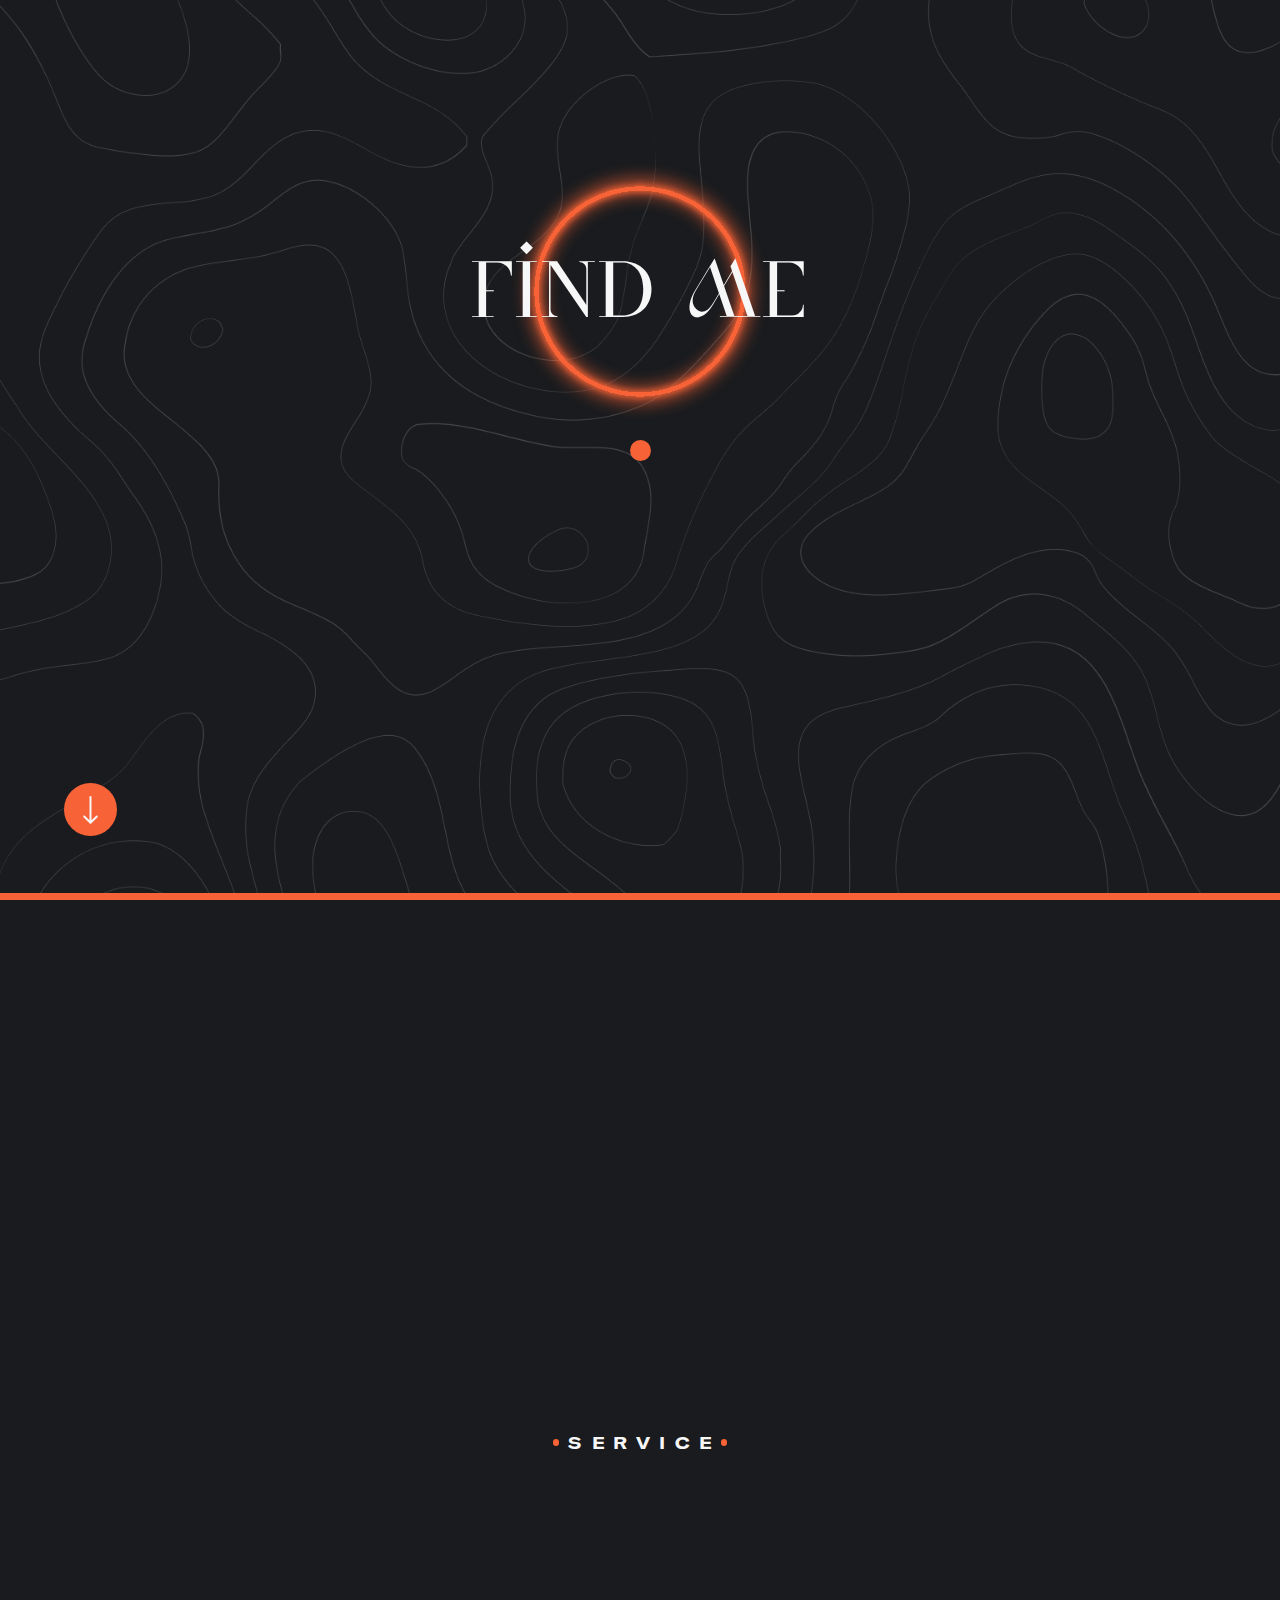
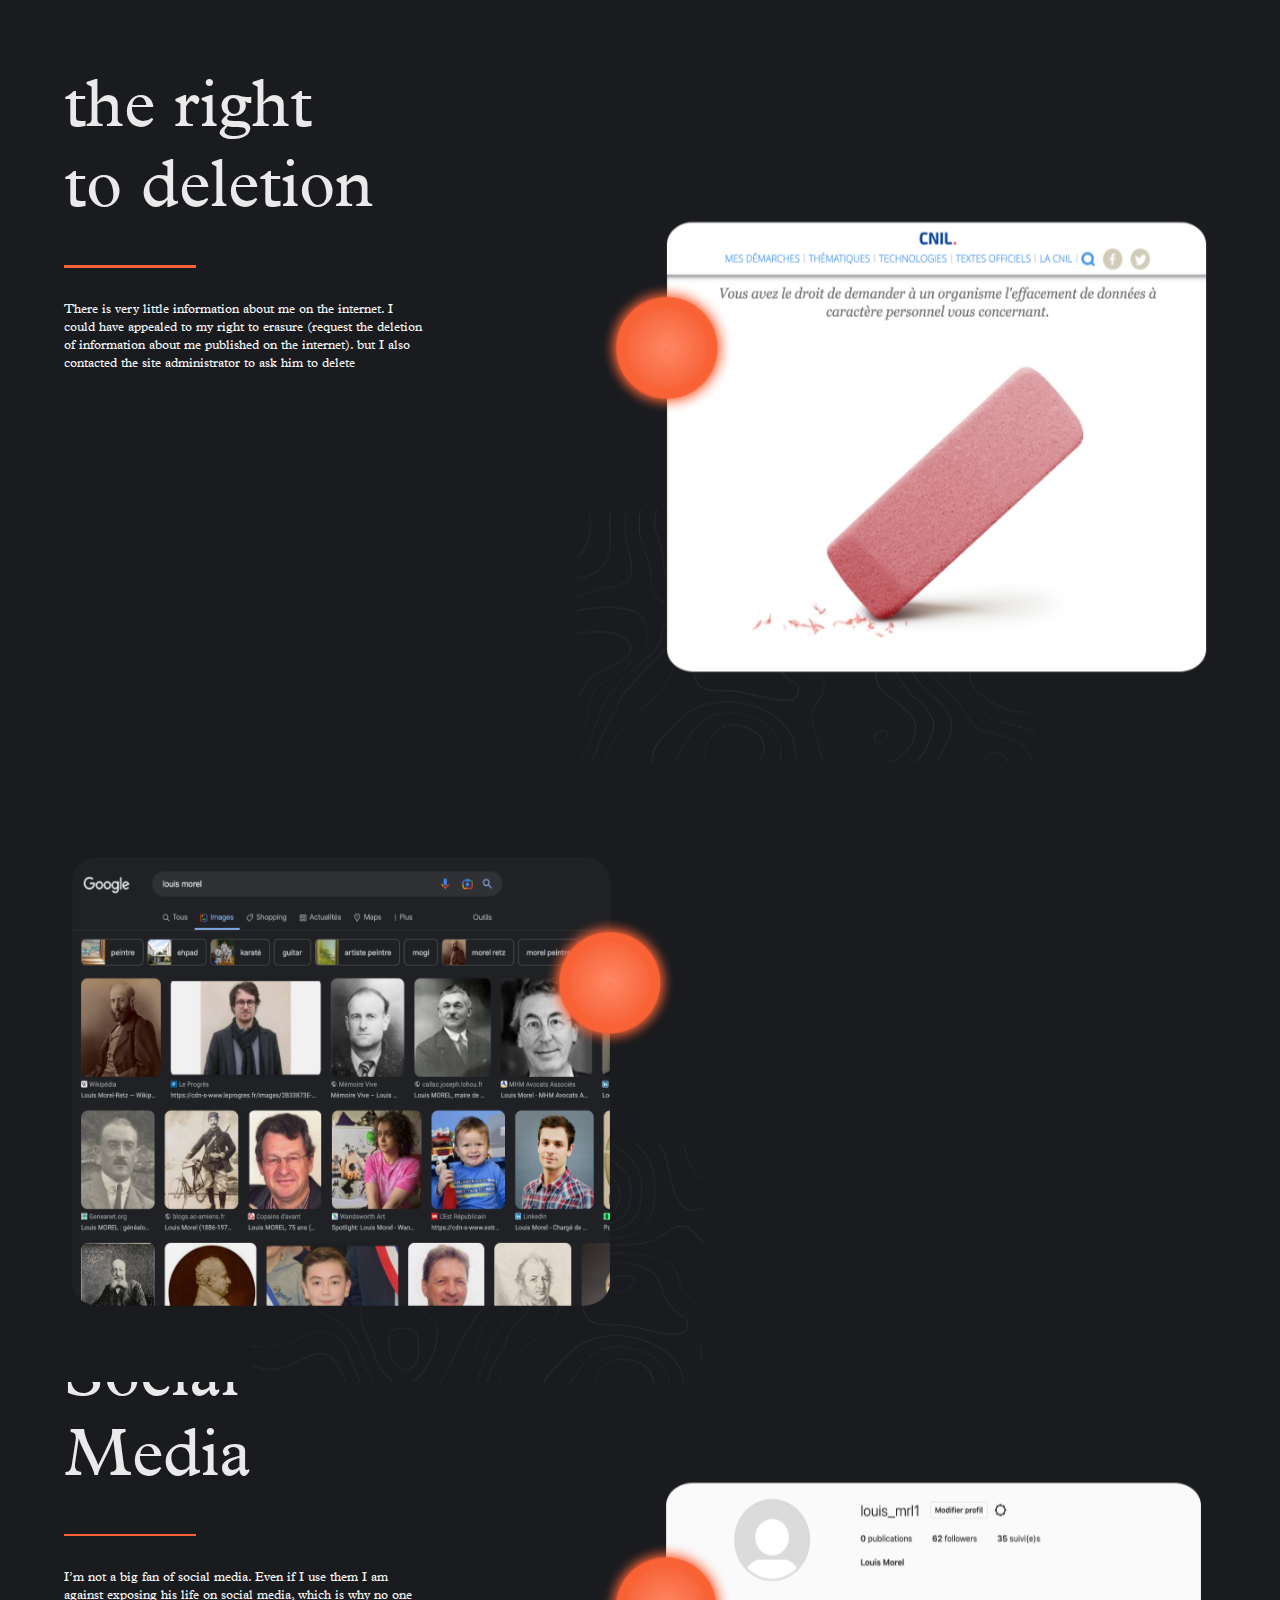
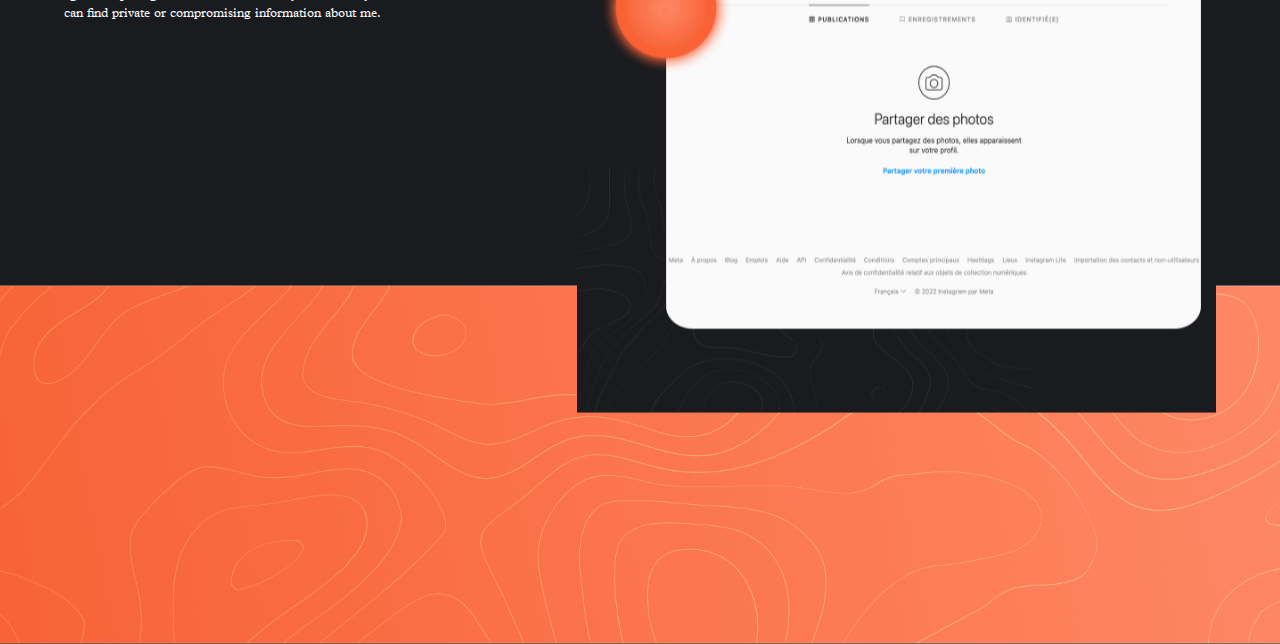
<file: site/find_me.html>
<!DOCTYPE html>
<html data-wf-page="61e83c3c35d9b12e41e4e5e3" lang="fr">
    <head>
        <meta charset="utf-8" />
        <title>find me</title>
        <meta content="width=device-width, initial-scale=1" name="viewport">
        <link href="assets/logo_site.png" rel="shortcut icon" type="image/x-icon">
        <link rel="stylesheet" href="assets/styles/find_me.css">
        <link href="assets/logo_site.png" rel="shortcut icon" type="image/x-icon">
    </head>
    <body>
        <div class="page-wrapper">
            <div class="global-wrapper">
                <nav data-w-id="cfeae793-ea6b-f5fb-7646-aa489543d9c5" class="nav_component">
                    <div class="page-padding">
                        <div class="nav_container">
                            <a href="index.html" class="nav_brand-link l-inline-block">
                                <img src="assets/logo.png" loading="lazy" alt="" class="nav_brand-logo">
                            </a>
                            <div class="nav_menu">
                                <a href="index.html" class="nav_link l-inline-block">Home</a>
                                <a href="hobbies.html" class="nav_link l-inline-block">hobbies</a>
                                <a href="find_me.html" style="color: #f76236;" class="nav_link l-inline-block">Find Me</a>
                                <a href="/contact" class="primary-button l-inline-block">
                                    <div class="bg-o">contact</div>
                                </a>
                            </div>
                            <div id="nav-menu-button" data-w-id="cfeae793-ea6b-f5fb-7646-aa489543d9da" class="nav_menu-button">
                                <div data-w-id="fe1bbae4-c266-00b4-bab3-7e0ece595962" data-animation-type="lottie" data-src="https://uploads-ssl.webflow.com/61d4b50a3b130a78a63644fe/61ed9e4830646d8ec9dd9bef_lf30_editor_jugvabqo.json" data-loop="0" data-direction="1" data-autoplay="0" data-is-ix2-target="1" data-renderer="svg" data-default-duration="2" data-duration="0" data-ix2-initial-state="0" class="hamburger-icon"></div>
                            </div>
                        </div>
                    </div>
                </nav>
                <div class="cursor">
                    <div class="cursor-dot"></div>
                    <img src="assets/cursor.png" loading="lazy" alt="" class="hover-cursor">
                </div>
            </div>
            <main class="main-wrapper">
                <section class="section-contact-header">
                    <div class="page-padding">
                        <div class="container-large">
                            <div class="contact-header_component">
                                <div class="contact-header_top-wrappper">
                                    <h1 class="contact-header_heading">Find Me</h1>
                                    <img src="assets/cercle_flou.svg" loading="lazy" alt="" class="contact-header_ring-blur-image">
                                    <img src="assets/cercle.svg" loading="lazy" data-w-id="e43ceb88-04ec-b926-98ea-f4d5878711b9" class="contact-header_ring-image">
                                </div>
                                <div class="home-header_bottom-wrapper">
                                    <a href="#section-about-vision" class="home-header_scroll-down-wrapper l-inline-block">
                                        <img src="assets/bouton.svg" loading="lazy" alt="" class="home-header_scroll-down-icon">
                                    </a>
                                </div>
                            </div>
                        </div>
                    </div>
                    <div class="home-header-divider"></div>
                </section>
                <section id="section-about-vision" class="section-about-vision">
                    <div class="page-padding">
                        <div class="container-large">
                            <div class="padding-vertical padding-custom">
                                <div data-w-id="0ebeca0f-56ef-c629-ee2c-cb325a575ead" class="vision_component">
                                    <div class="double-dotted-heading">
                                        <div class="double-dotted-heading_dot _1"></div>
                                        <div>vision</div>
                                        <div class="double-dotted-heading_dot"></div>
                                    </div>
                                    <p class="vision-heading">On the Internet, information circulates quickly and is permanent, which is why we must pay <span class="text-style-italic text-color-orange"> particular attention </span>to the traces we leave. </p>
                                </div>
                            </div>
                        </div>
                    </div>
                </section>            
                <section class="section-about-service" style="margin-top: -100px;">
                    <div class="page-padding">
                        <div class="container-large">
                            <div class="padding-vertical padding-custom">
                                <div class="home-brands_component">
                                    <div class="double-dotted-heading">
                                        <div class="double-dotted-heading_dot _1"></div>
                                        <div>service</div>
                                        <div class="double-dotted-heading_dot"></div>
                                    </div>
                                    <div data-w-id="019b4ea4-ce82-d002-f680-24848d4bd3a3" class="about-service_content-wrapper">
                                        <div class="about-service_left-wrapper">
                                            <p class="service-heading">the right<br >to deletion</p>
                                            <div class="mission-section-line">
                                                <img src="assets/rectangle.svg" loading="lazy" alt="">
                                            </div>
                                            <p class="about-service_text">There is very little information about me on the internet. I could have appealed to my right to erasure (request the deletion of information about me published on the internet). but I also contacted the site administrator to ask him to delete</p>
                                        </div>
                                        <div class="about-service_right-wrapper">
                                            <div class="about-service_image-wrapper">
                                                <img src="assets/find_me/cnil.png" loading="lazy" alt="" class="about-service-image">
                                            </div>
                                        </div>
                                    </div>
                                    <div data-w-id="019b4ea4-ce82-d002-f680-24848d4bd3b0" class="about-service_content-wrapper inverse">
                                        <div class="about-service_right-wrapper inverse">
                                            <div class="about-service_image-wrapper">
                                                <img src="assets/find_me/google.png" loading="lazy" alt="" class="about-service-image">
                                            </div>
                                        </div>
                                        <div data-w-id="019b4ea4-ce82-d002-f680-24848d4bd3b4" class="about-service_left-wrapper inverse">
                                            <p class="service-heading">Google<br>Research</p>
                                            <div class="mission-section-line">
                                                <img src="assets/rectangle.svg" loading="lazy" alt="">
                                            </div>
                                            <p class="about-service_text">I also took care not to appear on any google searches. In case of a job interview, this kind of research can be harmful to the applicant. So I don’t want to take any risks.</p>
                                        </div>
                                    </div>
                                    <div data-w-id="019b4ea4-ce82-d002-f680-24848d4bd3a3" class="about-service_content-wrapper ">
                                        <div class="about-service_left-wrapper">
                                            <p class="service-heading">Social<br>Media</p>
                                            <div class="mission-section-line">
                                                <img src="assets/rectangle.svg" loading="lazy" alt="">
                                            </div>
                                            <p class="about-service_text">I’m not a big fan of social media. Even if I use them I am against exposing his life on social media, which is why no one can find private or compromising information about me.</p>
                                        </div>
                                        <div class="about-service_right-wrapper">
                                            <div class="about-service_image-wrapper">
                                                <img src="assets/find_me/insta.png" loading="lazy" alt="" class="about-service-image">
                                            </div>
                                        </div>
                                    </div>
                                </div>
                            </div>
                        </div>
                    </div>
                </section>
                <div class="section-footer">
                    <div class="page-padding">
                        <div class="container-large">
                            <div class="padding-vertical padding-custom2">
                                <div class="footer_component">
                                    <p data-w-id="e9a1de0c-fb69-1ce4-6497-0374269c460f" class="footer_heading"> Old ways won’t open new doors. <span class="footer-heading_text-style-italics">Let’s re-think the future.</span>
                                    </p>
                                    <a data-w-id="e9a1de0c-fb69-1ce4-6497-0374269c4613" href="mailto:louis.morel@uha.fr" class="footer_email-link l-inline-block">
                                        <div class="bg-o">louis.morel@uha.fr</div>
                                    </a>
                                    <div class="margin-top margin-custom1">
                                        <a data-w-id="e9a1de0c-fb69-1ce4-6497-0374269c4617" href="mailto:louis.morel@uha.fr" class="primary-button white l-inline-block">
                                            <div>contact</div>
                                        </a>
                                    </div>
                                </div>
                            </div>
                        </div>
                    </div>
                </div>
            </main>
        </div>
        <script src="script/2/jquery.js" type="text/javascript"></script>
        <script src="script/2/front.js" type="text/javascript"></script>
    </body>
</html>
</file>
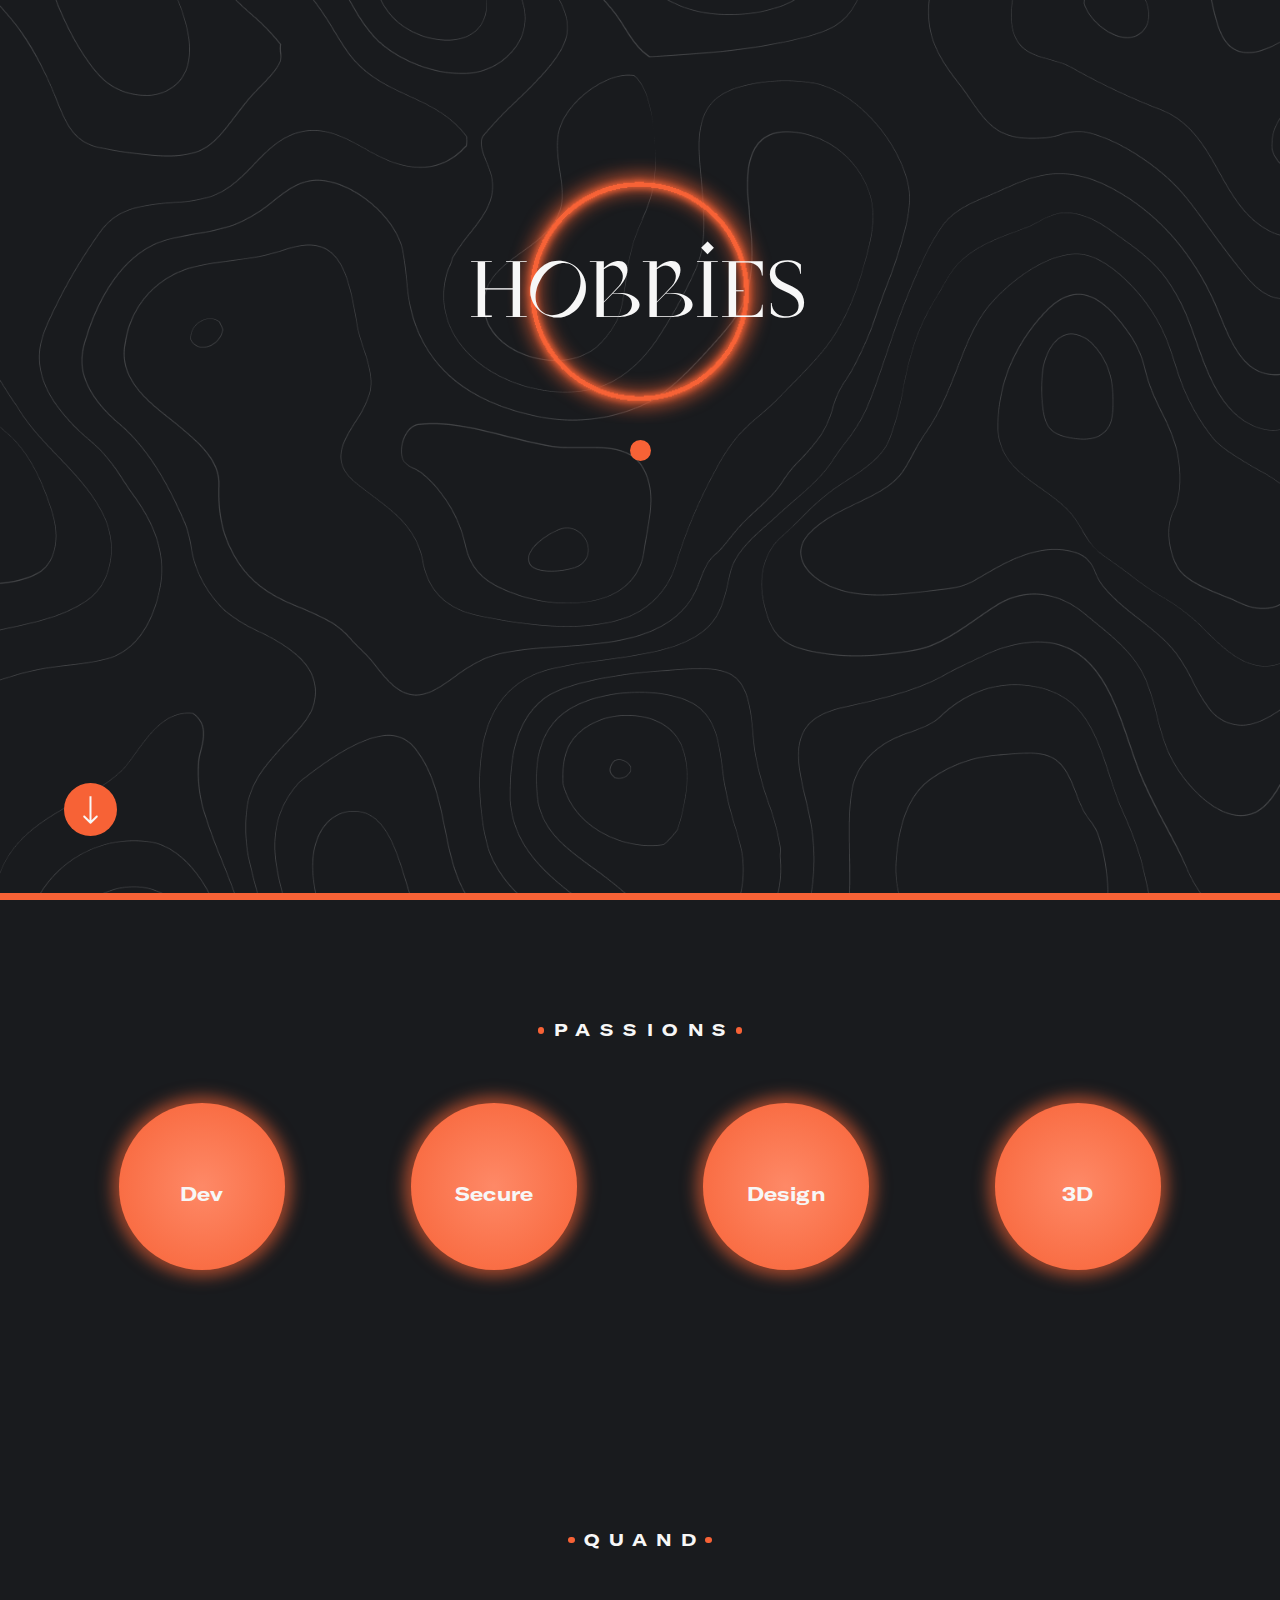
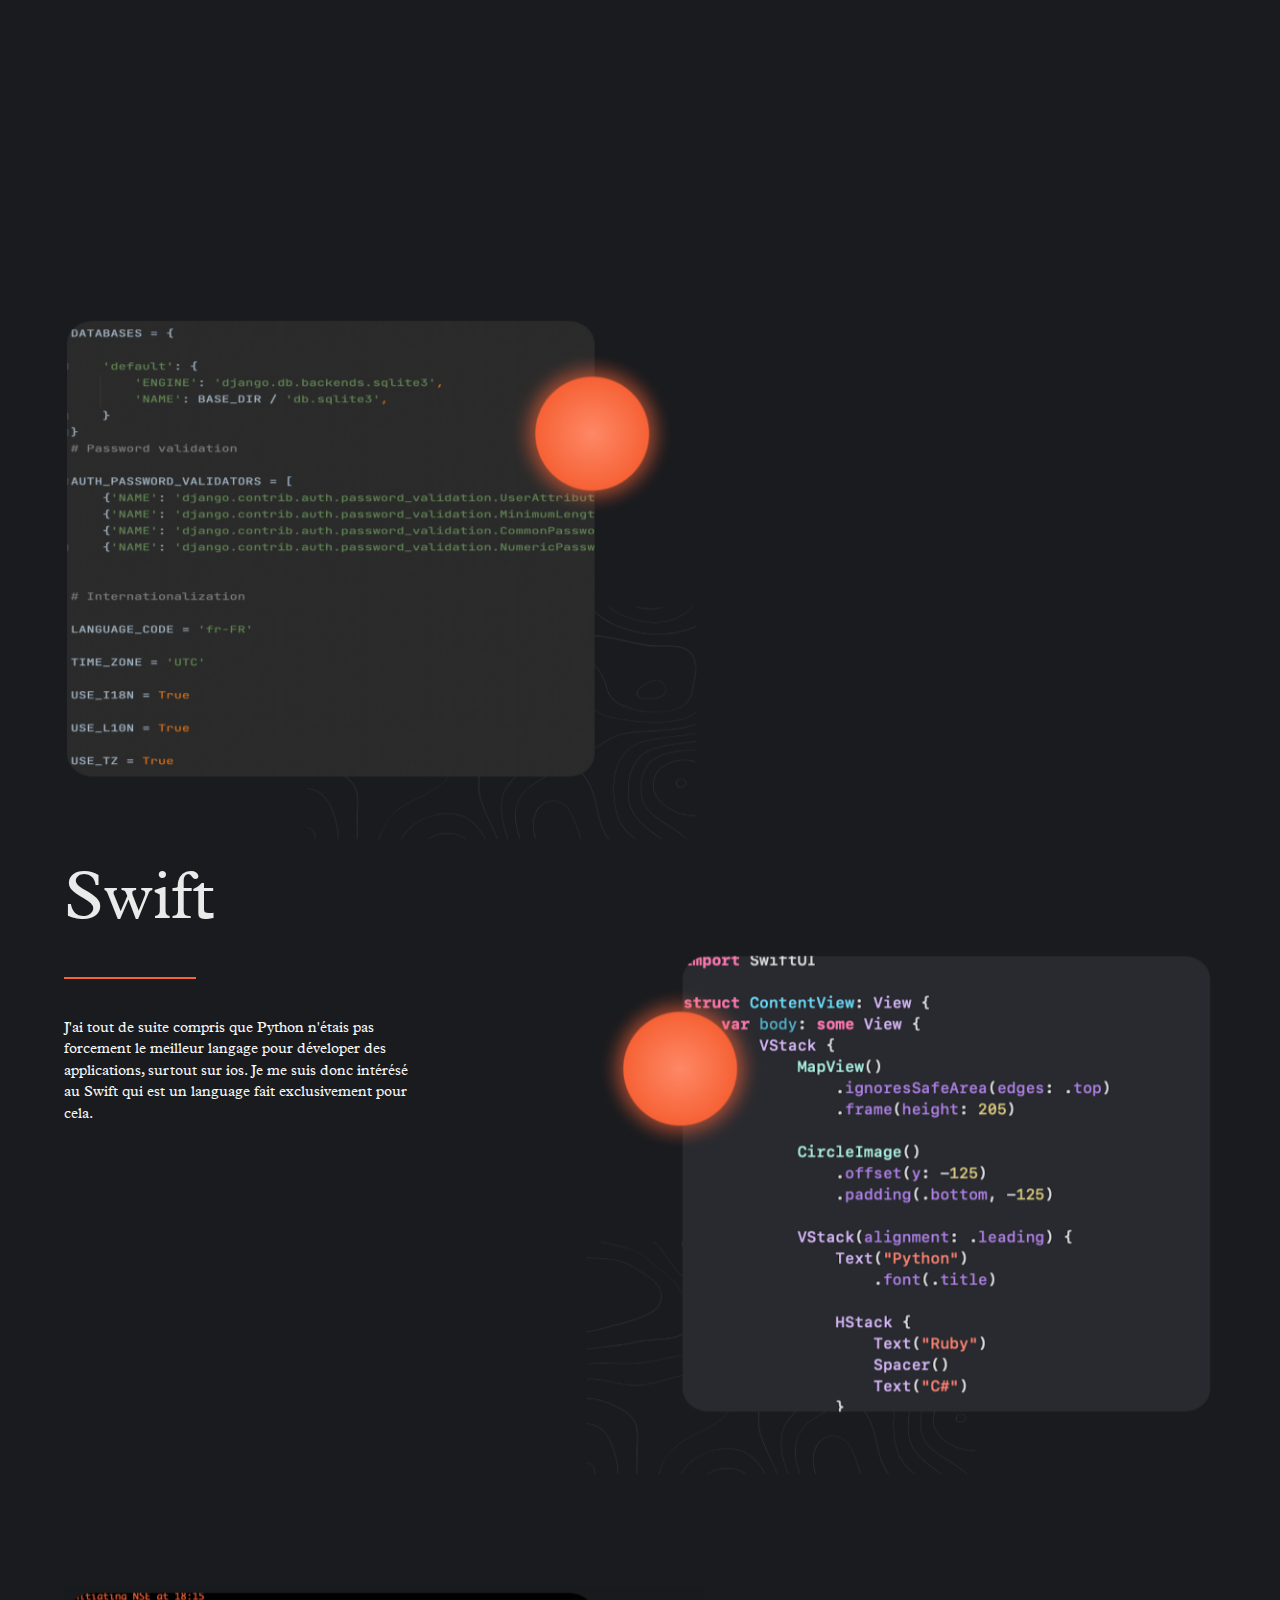
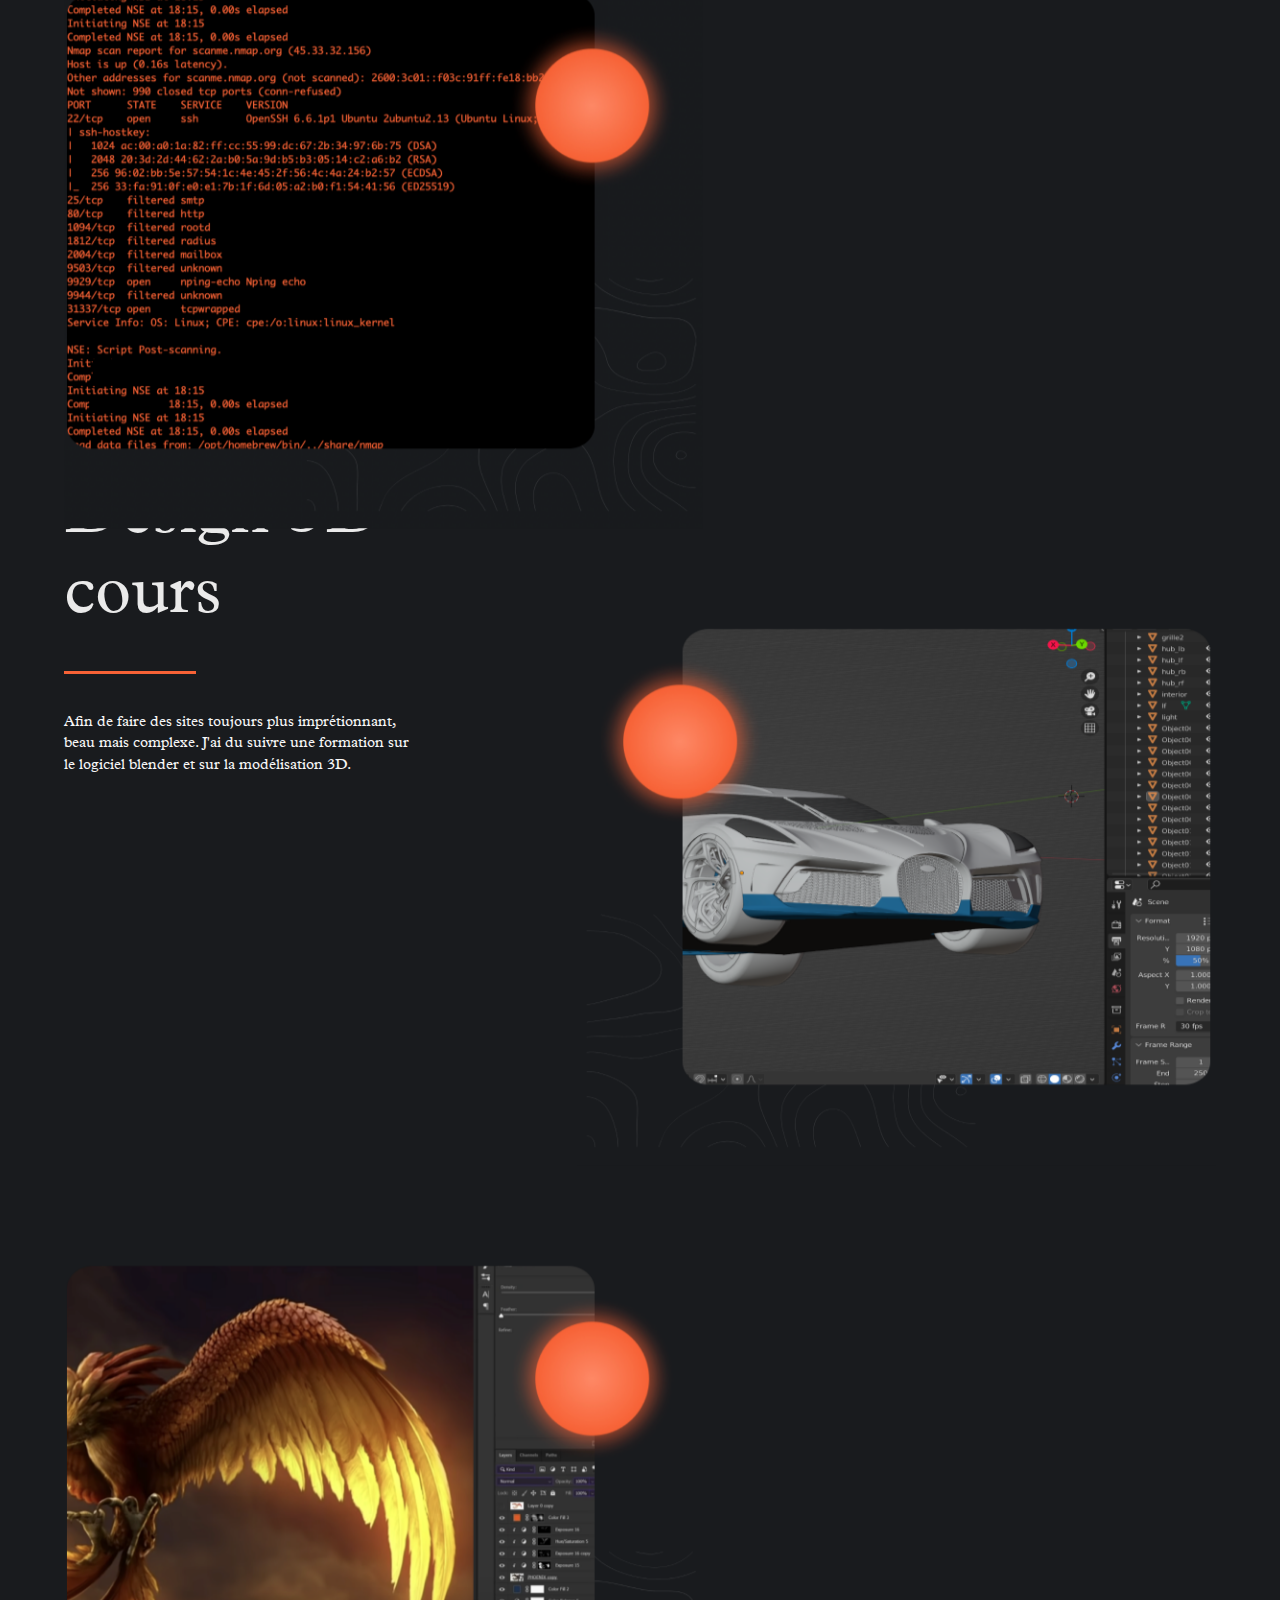
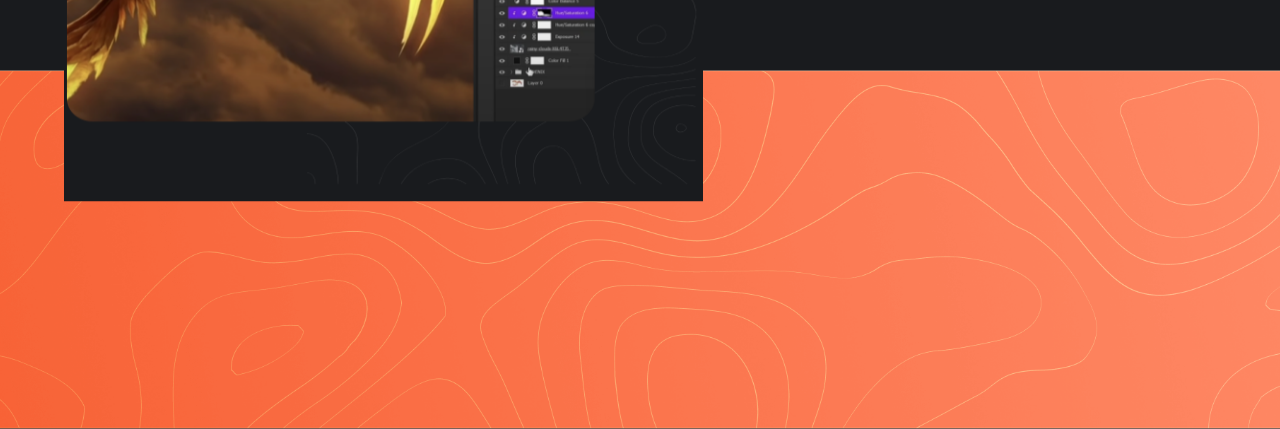
<file: site/hobbies.html>
<!DOCTYPE html>
<html data-wf-page="61e83c3c35d9b12e41e4e5e3" lang="fr">
    <head>
        <meta charset="utf-8"/>
        <title>hobbies</title>
        <meta content="width=device-width, initial-scale=1" name="viewport">
        <link href="assets/logo_site.png" rel="shortcut icon" type="image/x-icon">
        <link rel="stylesheet" href="assets/styles/hobbies.css">
        <link href="assets/logo_site.png" rel="shortcut icon" type="image/x-icon">
    </head>
    <body>
        <div class="page-wrapper">
            <div class="global-wrapper">
                <nav data-w-id="cfeae793-ea6b-f5fb-7646-aa489543d9c5" class="nav_component">
                    <div class="page-padding">
                        <div class="nav_container">
                            <a href="index.html" class="nav_brand-link l-inline-block">
                                <img src="assets/logo.png" loading="lazy" alt="" class="nav_brand-logo">
                            </a>
                            <div class="nav_menu">
                                <a href="index.html" class="nav_link l-inline-block">Home</a>
                                <a href="hobbies.html" style="color: #f76236;" class="nav_link l-inline-block">hobbies</a>
                                <a href="find_me.html" class="nav_link l-inline-block">Find Me</a>
                                <a href="/contact" class="primary-button l-inline-block"><div class="bg-o">contact</div></a>
                            </div>
                            <div id="nav-menu-button" data-w-id="cfeae793-ea6b-f5fb-7646-aa489543d9da" class="nav_menu-button">
                                <div data-w-id="fe1bbae4-c266-00b4-bab3-7e0ece595962" data-animation-type="lottie" data-src="https://uploads-ssl.webflow.com/61d4b50a3b130a78a63644fe/61ed9e4830646d8ec9dd9bef_lf30_editor_jugvabqo.json" data-loop="0" data-direction="1" data-autoplay="0" data-is-ix2-target="1" data-renderer="svg" data-default-duration="2" data-duration="0" data-ix2-initial-state="0" class="hamburger-icon"></div>
                            </div>
                        </div>
                    </div>
                </nav>
                <div class="cursor">
                    <div class="cursor-dot"></div>
                    <img src="assets/cursor.png" loading="lazy" alt="" class="hover-cursor">
                </div>
            </div>
            <main class="main-wrapper">
                <section class="section-contact-header">
                    <div class="page-padding">
                        <div class="container-large">
                            <div class="contact-header_component">
                                <div class="contact-header_top-wrappper">
                                    <h1 class="contact-header_heading">hobbies</h1>
                                    <img src="assets/cercle_flou.svg" loading="lazy" alt="" class="contact-header_ring-blur-image pulse">
                                    <img src="assets/cercle.svg" loading="lazy" data-w-id="e43ceb88-04ec-b926-98ea-f4d5878711b9" class="contact-header_ring-image pulse" alt="">
                                </div>
                                <div class="home-header_bottom-wrapper">
                                    <a href="#section-about-service" class="home-header_scroll-down-wrapper l-inline-block">
                                        <img src="assets/bouton.svg" loading="lazy" alt="" class="home-header_scroll-down-icon">
                                    </a>
                                </div>
                            </div>
                        </div>
                    </div>
                    <div class="home-header-divider"></div>
                </section>
                    <section class="section-about-service" id="section-about-service">
                        <div class="page-padding">
                            <div class="container-large">
                                <div class="padding-vertical padding-custom">
                                    <div class="home-brands_component">
                                        <div class="double-dotted-heading process">
                                            <div class="double-dotted-heading_dot _1"></div>
                                            <div>passions</div>
                                            <div class="double-dotted-heading_dot"></div>
                                        </div>
                                        <div class="process_component">
                                            <div data-w-id="0828000f-6be2-7cc1-d047-fe4d0bb73ade" class="process-circle">
                                                <div class="circle-process_icon-wrapper">
                                                    <img src="assets/dev.svg" loading="lazy"  alt="" class="circle-process-icon">
                                                </div>
                                                <div class="process_heading bg-o">Dev</div>
                                                <div  class="process_details bg-o">Alliance d'une la science inexacte et de l'activité humaine faillible.</div>
                                            </div>
                                            <div data-w-id="319453d6-8201-de0f-4771-6d5a141fb356" class="process-circle">
                                                <div class="circle-process_icon-wrapper">
                                                    <img src="assets/secure.svg" loading="lazy"  alt="" class="circle-process-icon">
                                                </div>
                                                <div class="process_heading bg-o">secure</div>
                                                <div  class="process_details bg-o">Même la défense la plus courageuse connaîtra la défaite.</div>
                                            </div>
                                            <div data-w-id="bca8d0de-da10-ce8b-6a79-10d1c8dc4898" class="process-circle">
                                                <div class="circle-process_icon-wrapper">
                                                    <img src="assets/design.svg"loading="lazy"  alt="" class="circle-process-icon">
                                                </div>
                                                <div class="process_heading bg-o">design</div>
                                                <div class="process_details bg-o">Le design, c'est la créativité associée à la stratégie.</div>
                                            </div>
                                            <div data-w-id="cd5df0d6-dbaa-ef0f-b78c-dc92e0dfaa75" class="process-circle">
                                                <div class="circle-process_icon-wrapper">
                                                    <img src="assets/3d.svg" loading="lazy" alt="" class="circle-process-icon">
                                                </div>
                                                <div class="process_heading bg-o">3D</div>
                                                <div class="process_details bg-o">Où le jeune voit une image, l'adulte voit en 3D.</div>
                                            </div>                                            
                                        </div>
                                    </div>
                                </div>
                            </div>
                        </div>
                    </section>
                    <section class="section-about-service">
                        <div class="page-padding">
                            <div class="container-large">
                                <div class="padding-vertical padding-custom">
                                    <div class="home-brands_component">
                                        <div class="double-dotted-heading">
                                            <div class="double-dotted-heading_dot _1"></div>
                                            <div>quand</div>
                                            <div class="double-dotted-heading_dot"></div>
                                        </div>
                                        <div data-w-id="019b4ea4-ce82-d002-f680-24848d4bd3b0" class="about-service_content-wrapper inverse">
                                            <div class="about-service_right-wrapper inverse">
                                                <div class="about-service_image-wrapper">
                                                    <img src="assets/hobbies/django.png" loading="lazy" alt="" class="about-service-image">
                                                </div>
                                            </div>
                                            <div data-w-id="019b4ea4-ce82-d002-f680-24848d4bd3b4" class="about-service_left-wrapper inverse">
                                                <p class="service-heading">Developement <br >Python </p>
                                                <div class="mission-section-line">
                                                    <img src="assets/rectangle.svg" loading="lazy" alt="">
                                                </div>
                                                <p class="about-service_text">Un jour, en 2019 pendant le covid, pour un projet personnel j'ai du coder mon premier script en python, j'ai du regarder de nombreux tuto mais cela ma beaucoup plus. J'ai donc décider de continuer à apprendre.</p>
                                            </div>
                                        </div>
                                        <div data-w-id="019b4ea4-ce82-d002-f680-24848d4bd3a3" class="about-service_content-wrapper ">
                                            <div class="about-service_left-wrapper">
                                                <p class="service-heading">Application <br >Swift </p>
                                                <div class="mission-section-line">
                                                    <img src="assets/rectangle.svg" loading="lazy" alt="">
                                                </div>
                                                <p class="about-service_text">J'ai tout de suite compris que Python n'étais pas forcement le meilleur langage pour déveloper des applications, surtout sur ios. Je me suis donc intérésé au Swift qui est un language fait exclusivement pour cela.</p>
                                            </div>
                                            <div class="about-service_right-wrapper">
                                                <div class="about-service_image-wrapper">
                                                    <img src="assets/hobbies/swift.png" loading="lazy" alt="" class="about-service-image">
                                                </div>
                                            </div>
                                        </div>
                                        <div data-w-id="019b4ea4-ce82-d002-f680-24848d4bd3b0" class="about-service_content-wrapper inverse">
                                            <div class="about-service_right-wrapper inverse">
                                                <div class="about-service_image-wrapper">
                                                    <img src="assets/hobbies/nmap.png" loading="lazy" alt="" class="about-service-image">
                                                </div>
                                            </div>
                                            <div data-w-id="019b4ea4-ce82-d002-f680-24848d4bd3b4" class="about-service_left-wrapper inverse">
                                                <p class="service-heading">Sécuritée</p>
                                                <div class="mission-section-line">
                                                    <img src="assets/rectangle.svg" loading="lazy" alt="">
                                                </div>
                                                <p class="about-service_text">En méttant en ligne mon premier site j'ai du en apprendre plus sur la sécuritée afin de pouvoir me protéger. Je me suis donc énormément renségné sur cela et j'ai adoré. Je peux donc aujourd'huit dire que je veux en faire mon métier.</p>
                                            </div>
                                        </div>
                                        <div data-w-id="019b4ea4-ce82-d002-f680-24848d4bd3bd" class="about-service_content-wrapper">
                                            <div class="about-service_left-wrapper">
                                                <p class="service-heading">Design 3D <br> cours </p>
                                                <div class="mission-section-line">
                                                    <img src="assets/rectangle.svg" loading="lazy" alt="">
                                                </div>
                                                <p class="about-service_text">Afin de faire des sites toujours plus imprétionnant, beau mais complexe. J'ai du suivre une formation sur le logiciel blender et sur la modélisation 3D.</p>
                                            </div>
                                            <div class="about-service_right-wrapper">
                                                <div class="about-service_image-wrapper">
                                                    <img src="assets/hobbies/blender.png" loading="lazy" alt="" class="about-service-image">
                                                </div>
                                            </div>
                                        </div>
                                        <div data-w-id="019b4ea4-ce82-d002-f680-24848d4bd3ca" class="about-service_content-wrapper inverse">
                                            <div class="about-service_right-wrapper inverse">
                                                <div class="about-service_image-wrapper">
                                                    <img src="assets/hobbies/phenix.png" loading="lazy" alt="" class="about-service-image">
                                                </div>
                                            </div>
                                            <div data-w-id="019b4ea4-ce82-d002-f680-24848d4bd3ce" class="about-service_left-wrapper inverse">
                                                <p class="service-heading">Photoshop<br/>cours</p>
                                                <div class="mission-section-line">
                                                    <img src="assets/rectangle.svg" loading="lazy" alt="">
                                                </div>
                                                <p class="about-service_text">En meme temps que blender et la 3D j'ai du prendre une formations et de nombreux cours de design sur photoshop. Même si cela ne me passionne pas autant que le dévelopement j'aime bien faire parler la créativitée sur ces logiciels.</p>
                                            </div>
                                        </div>
                                        
                                    </div>
                                </div>
                            </div>
                        </div>
                    </section>
                    <div class="section-footer">
                        <div class="page-padding">
                            <div class="container-large">
                                <div class="padding-vertical padding-custom2">
                                    <div class="footer_component">
                                        <p data-w-id="e9a1de0c-fb69-1ce4-6497-0374269c460f" class="footer_heading">
                                            Old ways won’t open new doors. 
                                            <span class="footer-heading_text-style-italics">Let’s re-think the future.</span>
                                        </p>
                                        <a data-w-id="e9a1de0c-fb69-1ce4-6497-0374269c4613" href="mailto:louis.morel@uha.fr" class="footer_email-link l-inline-block">
                                            <div class="bg-o">louis.morel@uha.fr</div>
                                        </a>
                                        <div class="margin-top margin-custom1">
                                            <a data-w-id="e9a1de0c-fb69-1ce4-6497-0374269c4617" href="mailto:louis.morel@uha.fr" class="primary-button white l-inline-block">
                                                <div>contact</div>
                                            </a>
                                        </div>
                                    </div>
                                </div>
                            </div>
                        </div>
                    </div>
                </main>
            </div>
            <script src="script/2/jquery.js" type="text/javascript"></script>
            <script src="script/2/front.js" type="text/javascript"></script>
        </body>
    </html>
</file>
<file: site/assets/styles/find_me.css>
.bg-o::selection {
	color: #191b1e;
}

*::selection {
	color: #f76236;
	background-color: rgba(255, 255, 255, 0);
  }
  
.text-style-italic.text-color-orange {
    color: #f76236;
}

.text-style-italic {
    font-family: Plantinmtprorgit, sans-serif;
    font-style: italic;
}

.text-color-orange::selection{
	color: white;
	background-color: rgba(255, 255, 255, 0);
  }
  
.italic-text::selection{
	color: white;
	background-color: rgba(255, 255, 255, 0);
}

.footer_heading::selection {
	color: white;
	background-color: rgba(255, 255, 255, 0);
}

.footer-heading_text-style-italics::selection {
	color: black;
	background-color: rgba(255, 255, 255, 0);
}



a {
	color: inherit;
	text-decoration: inherit;
}

body:hover .cursor {
	opacity: 1.0;
}

.cursor {
	pointer-events: none;
}

html {
	font-family: sans-serif;
	-ms-text-size-adjust: 100%;
	-webkit-text-size-adjust: 100%
}

body {
	margin: 0
}

main,
nav,
section {
	display: block
}

a {
	background-color: transparent
}

a:active,
a:hover {
	outline: 0
}

h1 {
	font-size: 2em;
	margin: .67em 0
}

img {
	border: 0
}


* {
	-webkit-box-sizing: border-box;
	-moz-box-sizing: border-box;
	box-sizing: border-box
}

html {
	height: 100%
}

body {
	margin: 0;
	min-height: 100%;
	background-color: #fff;
	font-family: Arial, sans-serif;
	font-size: 14px;
	line-height: 20px;
	color: #333
}

img {
	max-width: 100%;
	vertical-align: middle;
	display: inline-block
}

.l-inline-block {
	max-width: 100%;
	display: inline-block
}

h1 {
	font-weight: bold;
	margin-bottom: 10px
}

h1 {
	font-size: 38px;
	line-height: 44px;
	margin-top: 20px
}

p {
	margin-top: 0;
	margin-bottom: 10px
}

body {
	background-color: #191b1e;
	font-family: Plantinmtprorg, sans-serif;
	color: #f7f7f7;
	font-size: 1vw;
	line-height: 1.4;
}

h1 {
	margin-top: 0px;
	margin-bottom: 0px;
	font-family: Saintmonica, sans-serif;
	font-size: 6.25em;
	line-height: 1.05;
	font-weight: 400;
	letter-spacing: 0.03em;
}

p {
	margin-bottom: 0px;
	font-size: 1em;
}

.main-wrapper {
	padding-left: 0em;
}

.padding-vertical {
	padding-right: 0rem;
	padding-left: 0rem;
}

.padding-vertical.padding-custom {
	margin-bottom: 75px;
	padding-top: 9.48em;
	padding-bottom: 5.05em;
}

.padding-vertical.padding-custom2 {
	overflow: visible;
	padding-top: 4em;
	padding-bottom: 5.21em;
}

.margin-top {
	margin-right: 0rem;
	margin-bottom: 0rem;
	margin-left: 0rem;
}

.margin-top.margin-custom1 {
	margin-top: 3em;
}

.page-wrapper {
	overflow: hidden;
}

.page-padding {
	padding-right: 4.69em;
	padding-left: 4.69em;
}

.container-large {
	width: 100%;
	max-width: 90em;
	margin-right: auto;
	margin-left: auto;
}

.nav_component {
	position: absolute;
	left: 0%;
	top: 0%;
	right: 0%;
	bottom: auto;
	z-index: 99;
	margin-top: 2.4em;
}

.nav_container {
	display: -webkit-box;
	display: -webkit-flex;
	display: -ms-flexbox;
	display: flex;
	max-width: 90em;
	margin-right: auto;
	margin-left: auto;
	-webkit-box-pack: justify;
	-webkit-justify-content: space-between;
	-ms-flex-pack: justify;
	justify-content: space-between;
	-webkit-box-align: center;
	-webkit-align-items: center;
	-ms-flex-align: center;
	align-items: center;
}

.nav_menu {
	display: -webkit-box;
	display: -webkit-flex;
	display: -ms-flexbox;
	display: flex;
	-webkit-box-align: center;
	-webkit-align-items: center;
	-ms-flex-align: center;
	align-items: center;
}

.nav_menu-button {
	display: none;
}

.nav_louis-logo {
	width: 4em;
}

.nav_link {
	display: -webkit-box;
	display: -webkit-flex;
	display: -ms-flexbox;
	display: flex;
	padding: 0px 2em;
	-webkit-box-align: center;
	-webkit-align-items: center;
	-ms-flex-align: center;
	align-items: center;
	-webkit-transition: color 200ms ease;
	transition: color 200ms ease;
	font-family: 'Gt america extended', sans-serif;
	color: #f7f7f7;
	font-size: 0.73em;
	line-height: 1.21;
	font-weight: 700;
	letter-spacing: 0.26rem;
	text-decoration: none;
	text-transform: uppercase;
}


.section-home-creative-revolution {
	overflow: hidden;
}

.creative-revolution-heading-wrapper {
	position: relative;
	display: -ms-grid;
	display: grid;
	-webkit-box-orient: vertical;
	-webkit-box-direction: normal;
	-webkit-flex-direction: column;
	-ms-flex-direction: column;
	flex-direction: column;
	grid-auto-columns: 1fr;
	grid-column-gap: 16px;
	grid-row-gap: 16px;
	-ms-grid-columns: 1fr;
	grid-template-columns: 1fr;
	-ms-grid-rows: auto auto auto auto;
	grid-template-rows: auto auto auto auto;
}

.nav_link:hover {
	color: #f76236;
}

.primary-button {
	padding: 0.7em 2.85em;
	border-width: 0px;
	border-radius: 2.08em;
	background-color: #f76236;
	font-family: 'Gt america extended', sans-serif;
	color: #f7f7f7;
	font-size: 0.73em;
	font-weight: 700;
	letter-spacing: 0.4em;
	text-decoration: none;
	text-transform: uppercase;
}

.primary-button.white {
	background-color: #fff;
	color: #191b1e;
}

.home-header_bottom-wrapper {
	position: relative;
	display: -webkit-box;
	display: -webkit-flex;
	display: -ms-flexbox;
	display: flex;
	width: 100%;
	margin-top: 1.51em;
	-webkit-box-orient: horizontal;
	-webkit-box-direction: normal;
	-webkit-flex-direction: row;
	-ms-flex-direction: row;
	flex-direction: row;
	-webkit-box-pack: justify;
	-webkit-justify-content: space-between;
	-ms-flex-pack: justify;
	justify-content: space-between;
	-webkit-box-align: center;
	-webkit-align-items: center;
	-ms-flex-align: center;
	align-items: center;
}

.home-header_scroll-down-icon {
	width: 4.17em;
	-webkit-transition: all 500ms ease;
	transition: all 500ms ease;
}

.home-header_scroll-down-icon:hover {
	border-radius: 100%;
	box-shadow: 0 0 20px 0 #f76236;
	-webkit-transform: scale(1.1);
	-ms-transform: scale(1.1);
	transform: scale(1.1);
}

.home-header-divider {
	position: absolute;
	left: 0%;
	top: auto;
	right: 0%;
	bottom: 0%;
	height: 0.52em;
	background-color: #f76236;
}

.about-service_text {
	margin-top: 2em;
	padding-right: 50px;
	font-family: Plantinmtprorg, sans-serif;
	font-size: 1em;
	font-weight: 400;
}

.mission-section-line {
	max-width: 10.42em;
	margin-top: 2.5em;
}

.double-dotted-heading {
	display: -webkit-box;
	display: -webkit-flex;
	display: -ms-flexbox;
	display: flex;
	max-width: 9.92em;
	margin-right: auto;
	margin-left: auto;
	-webkit-box-pack: center;
	-webkit-justify-content: center;
	-ms-flex-pack: center;
	justify-content: center;
	-webkit-box-align: center;
	-webkit-align-items: center;
	-ms-flex-align: center;
	align-items: center;
	font-family: 'Gt america extended', sans-serif;
	font-size: 1.4em;
	line-height: 1;
	font-weight: 700;
	letter-spacing: 0.53em;
	text-transform: uppercase;
}

.double-dotted-heading.process {
	max-width: 12em;
}

.double-dotted-heading_dot {
	width: 0.36em;
	height: 0.36em;
	border-radius: 50%;
	background-color: #f76236;
}

.double-dotted-heading_dot._1 {
	margin-right: 0.53em;
}

.section-footer {
	background-image: url("../footer.png");
	background-position: 50% 50%;
	background-size: cover;
	background-repeat: no-repeat;
}

.footer_component {
	display: -webkit-box;
	display: -webkit-flex;
	display: -ms-flexbox;
	display: flex;
	-webkit-box-orient: vertical;
	-webkit-box-direction: normal;
	-webkit-flex-direction: column;
	-ms-flex-direction: column;
	flex-direction: column;
	-webkit-box-align: center;
	-webkit-align-items: center;
	-ms-flex-align: center;
	align-items: center;
	text-align: center;
}


.vision_component {
	display: -webkit-box;
	display: -webkit-flex;
	display: -ms-flexbox;
	display: flex;
	-webkit-box-orient: vertical;
	-webkit-box-direction: normal;
	-webkit-flex-direction: column;
	-ms-flex-direction: column;
	flex-direction: column;
	-webkit-box-pack: center;
	-webkit-justify-content: center;
	-ms-flex-pack: center;
	justify-content: center;
	-webkit-box-align: center;
	-webkit-align-items: center;
	-ms-flex-align: center;
	align-items: center;
}

.vision-heading {
	max-width: 20em;
	margin-top: 1em;
	color: #eaeaea;
	font-size: 3.13em;
	line-height: 1.2;
	text-align: center;
}



.footer_heading {
	max-width: 14.31em;
	margin-right: auto;
	margin-left: auto;
	color: #191b1e;
	font-size: 3.13em;
	font-weight: 400;
	text-align: center;
}

.footer-heading_text-style-italics {
	font-family: Plantinmtprorgit, sans-serif;
	color: #f7f7f7;
}

.footer_email-link {
	margin-top: 2em;
	font-family: 'Gt america extended', sans-serif;
	font-size: 1.46em;
}



.service-heading {
	max-width: 18em;
	color: #eaeaea;
	font-size: 5.21em;
	line-height: 1.2;
}

.about-service_content-wrapper {
	display: -webkit-box;
	display: -webkit-flex;
	display: -ms-flexbox;
	display: flex;
	margin-top: 7.34em;
	-webkit-box-pack: justify;
	-webkit-justify-content: space-between;
	-ms-flex-pack: justify;
	justify-content: space-between;
	-webkit-box-align: center;
	-webkit-align-items: center;
	-ms-flex-align: center;
	align-items: center;
}

.about-service_image-wrapper {
	max-width: 49.95em;
}

.about-service_left-wrapper {
	max-width: 32.03em;
	margin-right: 3.49em;
}

.about-service_left-wrapper.inverse {
	margin-right: 0em;
}

.about-service_right-wrapper {
	margin-right: 0em;
}

.contact-text-field:focus-visible {
	background-color: transparent;
}

.contact-header_component {
	display: -webkit-box;
	display: -webkit-flex;
	display: -ms-flexbox;
	display: flex;
	width: 100%;
	min-height: 100vh;
	padding-top: 9.48em;
	padding-bottom: 5em;
	-webkit-box-orient: vertical;
	-webkit-box-direction: normal;
	-webkit-flex-direction: column;
	-ms-flex-direction: column;
	flex-direction: column;
	-webkit-box-pack: justify;
	-webkit-justify-content: space-between;
	-ms-flex-pack: justify;
	justify-content: space-between;
	-webkit-box-align: center;
	-webkit-align-items: center;
	-ms-flex-align: center;
	align-items: center;
}

.contact-header_top-wrappper {
	position: relative;
	display: -webkit-box;
	display: -webkit-flex;
	display: -ms-flexbox;
	display: flex;
	padding: 10em 2em 7em;
	-webkit-box-orient: vertical;
	-webkit-box-direction: normal;
	-webkit-flex-direction: column;
	-ms-flex-direction: column;
	flex-direction: column;
	-webkit-box-pack: center;
	-webkit-justify-content: center;
	-ms-flex-pack: center;
	justify-content: center;
	-webkit-box-align: center;
	-webkit-align-items: center;
	-ms-flex-align: center;
	align-items: center;
	-webkit-perspective: 1000px;
	perspective: 1000px;
}

.section-contact-header {
	position: relative;
	-webkit-box-pack: center;
	-webkit-justify-content: center;
	-ms-flex-pack: center;
	justify-content: center;
	-webkit-box-align: center;
	-webkit-align-items: center;
	-ms-flex-align: center;
	align-items: center;
	background-color: #191b1e;
	background-image: url("../backgrond.png");
	background-position: 50% 50%;
	background-size: cover;
	background-repeat: no-repeat;
}

.contact-header_ring-image {
	position: absolute;
	z-index: 0;
	width: 17.6em;
}

.contact-header_heading {
	position: relative;
	z-index: 1;
	text-transform: uppercase;
}

.contact-header_ring-blur-image {
	position: absolute;
	z-index: 0;
	width: 20em;
}

.process_component {
  
	display: -ms-grid;
	display: grid;
	margin-top: 5em;
	-webkit-box-pack: justify;
	-webkit-justify-content: space-between;
	-ms-flex-pack: justify;
	justify-content: space-between;
	justify-items: center;
	-webkit-box-align: center;
	-webkit-align-items: center;
	-ms-flex-align: center;
	align-items: center;
	grid-auto-columns: 1fr;
	grid-column-gap: 16px;
	grid-row-gap: 16px;
	-ms-grid-columns: 1fr 1fr 1fr 1fr 1fr;
	grid-template-columns: 1fr 1fr 1fr 1fr 1fr;
	-ms-grid-rows: auto auto;
	grid-template-rows: auto auto;
}

.circle-process {
	display: -webkit-box;
	display: -webkit-flex;
	display: -ms-flexbox;
	display: flex;
	padding: 5.63em 4em;
	-webkit-box-orient: vertical;
	-webkit-box-direction: normal;
	-webkit-flex-direction: column;
	-ms-flex-direction: column;
	flex-direction: column;
	-webkit-box-pack: center;
	-webkit-justify-content: center;
	-ms-flex-pack: center;
	justify-content: center;
	-webkit-box-align: center;
	-webkit-align-items: center;
	-ms-flex-align: center;
	align-items: center;
	background-image: url("https://uploads-ssl.webflow.com/61d4b50a3b130a78a63644fe/61e985f1933e1b005bbab6bf_Ellipse%2023%20(1).png");
	background-position: 50% 50%;
	background-size: contain;
	background-repeat: no-repeat;
	text-align: center;
	text-transform: capitalize;
}

.circle-process.build {
	display: none;
}

.circle-process.define {
	display: none;
}

.circle-process.prototype {
	display: none;
}

.circle-process.analyze {
	display: none;
}

.circle-process_icon-wrapper {
	max-width: 4.17em;
}

.process_details {
	overflow: hidden;
	height: 0px;
	max-width: 120px;
	font-size: 12px;
}

.process_heading {
	margin-top: 0.198em;
	margin-bottom: 0.5em;
	font-family: 'Gt america extended', sans-serif;
	font-size: 20px;
	font-weight: 700;
}

.circle-process-wrapper {
	-webkit-box-flex: 0;
	-webkit-flex: 0 0 auto;
	-ms-flex: 0 0 auto;
	flex: 0 0 auto;
}

.cursor {
	position: fixed;
	left: 0%;
	top: 0%;
	right: 0%;
	bottom: 0%;
	z-index: 99999;
	display: -webkit-box;
	display: -webkit-flex;
	display: -ms-flexbox;
	display: flex;
	width: 100%;
	height: 100vh;
	-webkit-box-pack: center;
	-webkit-justify-content: center;
	-ms-flex-pack: center;
	justify-content: center;
	-webkit-box-align: center;
	-webkit-align-items: center;
	-ms-flex-align: center;
	align-items: center;
	opacity: 0;
	-webkit-transition: opacity 200ms ease;
	transition: opacity 200ms ease;
}

.cursor-dot {
	width: 1.61em;
	height: 1.61em;
	border-radius: 100%;
	background-color: #f76236;
}

.hover-cursor {
	position: absolute;
	width: 10em;
	height: 10em;
	opacity: 0;
}

.circle-process-icon {
	height: 0px;
}

.process-circle {
  margin: auto;
	position: relative;
	display: -webkit-box;
	display: -webkit-flex;
	display: -ms-flexbox;
	display: flex;
	width: 13.02em;
	height: 13.02em;
	-webkit-box-orient: vertical;
	-webkit-box-direction: normal;
	-webkit-flex-direction: column;
	-ms-flex-direction: column;
	flex-direction: column;
	-webkit-box-pack: center;
	-webkit-justify-content: center;
	-ms-flex-pack: center;
	justify-content: center;
	-webkit-box-align: center;
	-webkit-align-items: center;
	-ms-flex-align: center;
	align-items: center;
	border-radius: 100%;
	background-color: #f76236;
	background-image: radial-gradient(circle farthest-corner at 50% 50%, #fe8967, #f76236);
	box-shadow: 0 0 1.2em 0.52em rgba(247, 98, 54, 0.6);
	-webkit-transform: scale(1);
	-ms-transform: scale(1);
	transform: scale(1);
	text-align: center;
	text-transform: capitalize;
}

.styled-heading-circle {
    width: 14em;
    margin-right: -1.56em;
    margin-left: -1.56em;
}

.about-creative-revolution-heading {
	font-family: Saintmonica, sans-serif;
    font-size: 9.38em;
    line-height: 1;
}
.about-creative-revolution-heading.text-color-orange {
    color: #f76236;
}


@media screen and (min-width: 1440px) {

	.process-circle {
		width: 160px;
		height: 160px;
	}
}

@media screen and (max-width: 991px) {

	.about-creative-revolution-heading {
		font-size: 4em;
	}

	body {
		font-size: 14px;
	}

	h1 {
		font-size: 4em;
	}

	.padding-vertical {
		padding-right: 0rem;
		padding-left: 0rem;
	}

	.margin-top {
		margin-right: 0rem;
		margin-bottom: 0rem;
		margin-left: 0rem;
	}

	.page-padding {
		padding-right: 1em;
		padding-left: 1em;
	}

	.nav_menu {
		position: fixed;
		left: 0%;
		top: 0%;
		right: auto;
		bottom: 0%;
		display: none;
		min-height: 100vh;
		margin-top: -2.4em;
		padding-top: 8em;
		padding-right: 6em;
		padding-left: 4em;
		-webkit-box-orient: vertical;
		-webkit-box-direction: normal;
		-webkit-flex-direction: column;
		-ms-flex-direction: column;
		flex-direction: column;
		background-color: #191b1e;
	}

	.nav_menu-button {
		display: block;
		width: 2.5em;
	}

	.nav_louis-logo {
		width: 3.13em;
	}

	.nav_link {
		margin-bottom: 4em;
	}

	.home-header-divider {
		height: 0.3em;
	}

	.double-dotted-heading {
		font-size: 1.25em;
	}

	.about-service_content-wrapper {
		-webkit-box-orient: vertical;
		-webkit-box-direction: normal;
		-webkit-flex-direction: column;
		-ms-flex-direction: column;
		flex-direction: column;
	}

	.about-service_right-wrapper {
		margin-top: 2em;
	}

	.contact-header_top-wrappper {
		padding-top: 8em;
		padding-bottom: 2em;
		background-size: 20em 20em, 22em 22em;
	}

	.contact-header_ring-image {
		width: 13em;
	}

	.contact-header_ring-blur-image {
		width: 16em;
	}

	.process_component {
		display: -ms-grid;
		display: flex;
    
		max-width: 50em;
		margin-right: auto;
		margin-left: auto;
		grid-auto-columns: 1fr;
		grid-column-gap: 16px;
		grid-row-gap: 16px;
		-ms-grid-columns: 1fr 1fr 1fr;
		grid-template-columns: 1fr 1fr 1fr;
		-ms-grid-rows: auto auto;
		grid-template-rows: auto auto;
	}

	.process_details {
		max-width: 144px;
	}

	.cursor {
		display: none;
	}

	.hover-cursor {
		width: 5em;
		height: 5em;
	}
}

@media screen and (max-width: 767px) {

	.padding-vertical {
		padding-right: 0rem;
		padding-left: 0rem;
	}

	.padding-vertical.padding-custom {
		padding-top: 5.21em;
	}

	.margin-top {
		margin-right: 0rem;
		margin-bottom: 0rem;
		margin-left: 0rem;
	}

	.page-padding {
		padding-right: 1.25rem;
		padding-left: 1.25rem;
	}

	.nav_component {
		margin-top: 1em;
	}

	.home-louiss_component {
		display: -webkit-box;
		display: -webkit-flex;
		display: -ms-flexbox;
		display: flex;
		-webkit-box-orient: vertical;
		-webkit-box-direction: normal;
		-webkit-flex-direction: column;
		-ms-flex-direction: column;
		flex-direction: column;
		-webkit-box-pack: center;
		-webkit-justify-content: center;
		-ms-flex-pack: center;
		justify-content: center;
		-webkit-box-align: center;
		-webkit-align-items: center;
		-ms-flex-align: center;
		align-items: center;
	}

	.footer_heading {
		font-size: 2.5em;
	}

	.footer_email-link {
		font-size: 1em;
	}

	.about-service_left-wrapper {
		margin-right: 0em;
	}

	.about-service_right-wrapper {
		margin-top: 3em;
		margin-right: 0em;
	}

	.process_component {
		-ms-grid-columns: 1fr 1fr;
		grid-template-columns: 1fr 1fr;
	}
}

@media screen and (max-width: 479px) {

	.creative-revolution-heading-wrapper {
		padding-top: 2em;
	}
	
	.about-creative-revolution-heading {
		font-size: 2.2em;
	}

	.padding-vertical {
		padding-right: 0rem;
		padding-left: 0rem;
	}

	.margin-top {
		margin-right: 0rem;
		margin-bottom: 0rem;
		margin-left: 0rem;
	}

	.margin-top.margin-custom1 {
		margin-top: 1em;
	}

	.page-padding {
		padding-right: 0.78em;
		padding-left: 0.78em;
	}

	.home-header_bottom-wrapper {
		-webkit-box-orient: vertical;
		-webkit-box-direction: reverse;
		-webkit-flex-direction: column-reverse;
		-ms-flex-direction: column-reverse;
		flex-direction: column-reverse;
		-webkit-box-align: center;
		-webkit-align-items: center;
		-ms-flex-align: center;
		align-items: center;
	}

	.home-header_scroll-down-wrapper {
		margin-top: 0em;
	}

	.about-service_text {
		font-size: 1em;
	}

	.service-heading {
		font-size: 2.5em;
	}

	.about-service_content-wrapper.inverse {
		-webkit-box-orient: vertical;
		-webkit-box-direction: reverse;
		-webkit-flex-direction: column-reverse;
		-ms-flex-direction: column-reverse;
		flex-direction: column-reverse;
	}

	.contact-header_ring-image {
		width: 12em;
	}

	.contact-header_ring-blur-image {
		width: 14em;
	}

	.process_component {
		justify-items: center;
		-ms-grid-columns: 1fr;
		grid-template-columns: 1fr;
	}

	.process_heading {
		font-size: 1.25em;
	}

	.process-circle {
		width: 8em;
		height: 8em;
	}
}

@font-face {
	font-family: 'Plantinmtprosemibdit';
	src: url('../font/Plantinmtprosemibdit.TTF') format('truetype');
	font-weight: 400;
	font-style: normal;
	font-display: swap;
}

@font-face {
	font-family: 'Plantinmtprorg';
	src: url('../font/Plantinmtprorg.TTF') format('truetype');
	font-weight: 400;
	font-style: normal;
	font-display: swap;
}

@font-face {
	font-family: 'Plantinmtprorgit';
	src: url('../font/Plantinmtprorgit.TTF') format('truetype');
	font-weight: 400;
	font-style: normal;
	font-display: swap;
}



@font-face {
	font-family: 'Gt america extended';
	src: url('../font/Gt_america_extended.ttf') format('truetype');
	font-weight: 700;
	font-style: normal;
	font-display: swap;
}

@font-face {
	font-family: 'Saintmonica';
	src: url('../font/Saintmonica.otf') format('opentype');
	font-weight: 400;
	font-style: normal;
	font-display: swap;
}
</file>
<file: site/assets/styles/hobbies.css>
.bg-o::selection {
	color: #191b1e;
}

*::selection {
	color: #f76236;
	background-color: rgba(255, 255, 255, 0);
  }
  
  
.text-color-orange::selection{
	color: white;
	background-color: rgba(255, 255, 255, 0);
  }
  
.italic-text::selection{
	color: white;
	background-color: rgba(255, 255, 255, 0);
}

.footer_heading::selection {
	color: white;
	background-color: rgba(255, 255, 255, 0);
}

.footer-heading_text-style-italics::selection {
	color: black;
	background-color: rgba(255, 255, 255, 0);
}



a {
	color: inherit;
	text-decoration: inherit;
}

body:hover .cursor {
	opacity: 1.0;
}

.cursor {
	pointer-events: none;
}

html {
	font-family: sans-serif;
	-ms-text-size-adjust: 100%;
	-webkit-text-size-adjust: 100%
}

body {
	margin: 0
}

main,
nav,
section {
	display: block
}

a {
	background-color: transparent
}

a:active,
a:hover {
	outline: 0
}

h1 {
	font-size: 2em;
	margin: .67em 0
}

img {
	border: 0
}

@font-face {
	font-family: 'webflow-icons';
	src: url("[data-uri]") format('truetype');
	font-weight: normal;
	font-style: normal
}

* {
	-webkit-box-sizing: border-box;
	-moz-box-sizing: border-box;
	box-sizing: border-box
}

html {
	height: 100%
}

body {
	margin: 0;
	min-height: 100%;
	background-color: #fff;
	font-family: Arial, sans-serif;
	font-size: 14px;
	line-height: 20px;
	color: #333
}

img {
	max-width: 100%;
	vertical-align: middle;
	display: inline-block
}

.l-inline-block {
	max-width: 100%;
	display: inline-block
}

h1 {
	font-weight: bold;
	margin-bottom: 10px
}

h1 {
	font-size: 38px;
	line-height: 44px;
	margin-top: 20px
}

p {
	margin-top: 0;
	margin-bottom: 10px
}

body {
	background-color: #191b1e;
	font-family: Plantinmtprorg, sans-serif;
	color: #f7f7f7;
	font-size: 1vw;
	line-height: 1.4;
}

h1 {
	margin-top: 0px;
	margin-bottom: 0px;
	font-family: Saintmonica, sans-serif;
	font-size: 6.25em;
	line-height: 1.05;
	font-weight: 400;
	letter-spacing: 0.03em;
}

p {
	margin-bottom: 0px;
	font-size: 1em;
}

.main-wrapper {
	padding-left: 0em;
}

.padding-vertical {
	padding-right: 0rem;
	padding-left: 0rem;
}

.padding-vertical.padding-custom {
	margin-bottom: 75px;
	padding-top: 9.48em;
	padding-bottom: 5.05em;
}

.padding-vertical.padding-custom2 {
	overflow: visible;
	padding-top: 4em;
	padding-bottom: 5.21em;
}

.margin-top {
	margin-right: 0rem;
	margin-bottom: 0rem;
	margin-left: 0rem;
}

.margin-top.margin-custom1 {
	margin-top: 3em;
}

.page-wrapper {
	overflow: hidden;
}

.page-padding {
	padding-right: 4.69em;
	padding-left: 4.69em;
}

.container-large {
	width: 100%;
	max-width: 90em;
	margin-right: auto;
	margin-left: auto;
}

.nav_component {
	position: absolute;
	left: 0%;
	top: 0%;
	right: 0%;
	bottom: auto;
	z-index: 99;
	margin-top: 2.4em;
}

.nav_container {
	display: -webkit-box;
	display: -webkit-flex;
	display: -ms-flexbox;
	display: flex;
	max-width: 90em;
	margin-right: auto;
	margin-left: auto;
	-webkit-box-pack: justify;
	-webkit-justify-content: space-between;
	-ms-flex-pack: justify;
	justify-content: space-between;
	-webkit-box-align: center;
	-webkit-align-items: center;
	-ms-flex-align: center;
	align-items: center;
}

.nav_menu {
	display: -webkit-box;
	display: -webkit-flex;
	display: -ms-flexbox;
	display: flex;
	-webkit-box-align: center;
	-webkit-align-items: center;
	-ms-flex-align: center;
	align-items: center;
}

.nav_menu-button {
	display: none;
}

.nav_louis-logo {
	width: 4em;
}

.nav_link {
	display: -webkit-box;
	display: -webkit-flex;
	display: -ms-flexbox;
	display: flex;
	padding: 0px 2em;
	-webkit-box-align: center;
	-webkit-align-items: center;
	-ms-flex-align: center;
	align-items: center;
	-webkit-transition: color 200ms ease;
	transition: color 200ms ease;
	font-family: 'Gt america extended', sans-serif;
	color: #f7f7f7;
	font-size: 0.73em;
	line-height: 1.21;
	font-weight: 700;
	letter-spacing: 0.26rem;
	text-decoration: none;
	text-transform: uppercase;
}

.nav_link:hover {
	color: #f76236;
}

.primary-button {
	padding: 0.7em 2.85em;
	border-width: 0px;
	border-radius: 2.08em;
	background-color: #f76236;
	font-family: 'Gt america extended', sans-serif;
	color: #f7f7f7;
	font-size: 0.73em;
	font-weight: 700;
	letter-spacing: 0.4em;
	text-decoration: none;
	text-transform: uppercase;
}

.primary-button.white {
	background-color: #fff;
	color: #191b1e;
}

.home-header_bottom-wrapper {
	position: relative;
	display: -webkit-box;
	display: -webkit-flex;
	display: -ms-flexbox;
	display: flex;
	width: 100%;
	margin-top: 1.51em;
	-webkit-box-orient: horizontal;
	-webkit-box-direction: normal;
	-webkit-flex-direction: row;
	-ms-flex-direction: row;
	flex-direction: row;
	-webkit-box-pack: justify;
	-webkit-justify-content: space-between;
	-ms-flex-pack: justify;
	justify-content: space-between;
	-webkit-box-align: center;
	-webkit-align-items: center;
	-ms-flex-align: center;
	align-items: center;
}

.home-header_scroll-down-icon {
	width: 4.17em;
	-webkit-transition: all 500ms ease;
	transition: all 500ms ease;
}

.home-header_scroll-down-icon:hover {
	border-radius: 100%;
	box-shadow: 0 0 20px 0 #f76236;
	-webkit-transform: scale(1.1);
	-ms-transform: scale(1.1);
	transform: scale(1.1);
}

.home-header-divider {
	position: absolute;
	left: 0%;
	top: auto;
	right: 0%;
	bottom: 0%;
	height: 0.52em;
	background-color: #f76236;
}

.about-service_text {
	margin-top: 2em;
	padding-right: 50px;
	font-family: Plantinmtprorg, sans-serif;
	font-size: 1.2em;
	font-weight: 400;
}

.mission-section-line {
	max-width: 10.42em;
	margin-top: 2.5em;
}

.double-dotted-heading {
	display: -webkit-box;
	display: -webkit-flex;
	display: -ms-flexbox;
	display: flex;
	max-width: 9.92em;
	margin-right: auto;
	margin-left: auto;
	-webkit-box-pack: center;
	-webkit-justify-content: center;
	-ms-flex-pack: center;
	justify-content: center;
	-webkit-box-align: center;
	-webkit-align-items: center;
	-ms-flex-align: center;
	align-items: center;
	font-family: 'Gt america extended', sans-serif;
	font-size: 1.4em;
	line-height: 1;
	font-weight: 700;
	letter-spacing: 0.53em;
	text-transform: uppercase;
}

.double-dotted-heading.process {
	max-width: 12em;
}

.double-dotted-heading_dot {
	width: 0.36em;
	height: 0.36em;
	border-radius: 50%;
	background-color: #f76236;
}

.double-dotted-heading_dot._1 {
	margin-right: 0.53em;
}

.section-footer {
	background-image: url("../footer.png");
	background-position: 50% 50%;
	background-size: cover;
	background-repeat: no-repeat;
}

.footer_component {
	display: -webkit-box;
	display: -webkit-flex;
	display: -ms-flexbox;
	display: flex;
	-webkit-box-orient: vertical;
	-webkit-box-direction: normal;
	-webkit-flex-direction: column;
	-ms-flex-direction: column;
	flex-direction: column;
	-webkit-box-align: center;
	-webkit-align-items: center;
	-ms-flex-align: center;
	align-items: center;
	text-align: center;
}

.footer_heading {
	max-width: 14.31em;
	margin-right: auto;
	margin-left: auto;
	color: #191b1e;
	font-size: 3.13em;
	font-weight: 400;
	text-align: center;
}

.footer-heading_text-style-italics {
	font-family: Plantinmtprorgit, sans-serif;
	color: #f7f7f7;
}

.footer_email-link {
	margin-top: 2em;
	font-family: 'Gt america extended', sans-serif;
	font-size: 1.46em;
}


.service-heading {
	max-width: 18em;
	color: #eaeaea;
	font-size: 5.21em;
	line-height: 1.2;
}

.about-service_content-wrapper {
	display: -webkit-box;
	display: -webkit-flex;
	display: -ms-flexbox;
	display: flex;
	margin-top: 7.34em;
	-webkit-box-pack: justify;
	-webkit-justify-content: space-between;
	-ms-flex-pack: justify;
	justify-content: space-between;
	-webkit-box-align: center;
	-webkit-align-items: center;
	-ms-flex-align: center;
	align-items: center;
}

.about-service_image-wrapper {
	max-width: 49.95em;
}

.about-service_left-wrapper {
	max-width: 32.03em;
	margin-right: 3.49em;
}

.about-service_left-wrapper.inverse {
	margin-right: 0em;
}

.about-service_right-wrapper {
	margin-right: 0em;
}

.contact-text-field:focus-visible {
	background-color: transparent;
}

.contact-header_component {
	display: -webkit-box;
	display: -webkit-flex;
	display: -ms-flexbox;
	display: flex;
	width: 100%;
	min-height: 100vh;
	padding-top: 9.48em;
	padding-bottom: 5em;
	-webkit-box-orient: vertical;
	-webkit-box-direction: normal;
	-webkit-flex-direction: column;
	-ms-flex-direction: column;
	flex-direction: column;
	-webkit-box-pack: justify;
	-webkit-justify-content: space-between;
	-ms-flex-pack: justify;
	justify-content: space-between;
	-webkit-box-align: center;
	-webkit-align-items: center;
	-ms-flex-align: center;
	align-items: center;
}

.contact-header_top-wrappper {
	position: relative;
	display: -webkit-box;
	display: -webkit-flex;
	display: -ms-flexbox;
	display: flex;
	padding: 10em 2em 7em;
	-webkit-box-orient: vertical;
	-webkit-box-direction: normal;
	-webkit-flex-direction: column;
	-ms-flex-direction: column;
	flex-direction: column;
	-webkit-box-pack: center;
	-webkit-justify-content: center;
	-ms-flex-pack: center;
	justify-content: center;
	-webkit-box-align: center;
	-webkit-align-items: center;
	-ms-flex-align: center;
	align-items: center;
	-webkit-perspective: 1000px;
	perspective: 1000px;
}

.section-contact-header {
	position: relative;
	-webkit-box-pack: center;
	-webkit-justify-content: center;
	-ms-flex-pack: center;
	justify-content: center;
	-webkit-box-align: center;
	-webkit-align-items: center;
	-ms-flex-align: center;
	align-items: center;
	background-color: #191b1e;
	background-image: url("../backgrond.png");
	background-position: 50% 50%;
	background-size: cover;
	background-repeat: no-repeat;
}

.contact-header_ring-image {
	position: absolute;
	z-index: 0;
	width: 17.6em;
}

.contact-header_heading {
	position: relative;
	z-index: 1;
	text-transform: uppercase;
}

.contact-header_ring-blur-image {
	position: absolute;
	z-index: 0;
	width: 20em;
}

.process_component {
  
	display: -ms-grid;
	display: flex;
	margin-top: 5em;
	-webkit-box-pack: justify;
	-webkit-justify-content: center;
	-ms-flex-pack: justify;
	justify-content: center;
	justify-items: center;
	-webkit-box-align: center;
	-webkit-align-items: center;
	-ms-flex-align: center;
	align-items: center;
	grid-auto-columns: 1fr;
	grid-column-gap: 16px;
	grid-row-gap: 16px;
	-ms-grid-columns: 1fr 1fr 1fr 1fr 1fr;
	grid-template-columns: 1fr 1fr 1fr 1fr 1fr;
	-ms-grid-rows: auto auto;
	grid-template-rows: auto auto;
}

.circle-process {
	display: -webkit-box;
	display: -webkit-flex;
	display: -ms-flexbox;
	display: flex;
	padding: 5.63em 4em;
	-webkit-box-orient: vertical;
	-webkit-box-direction: normal;
	-webkit-flex-direction: column;
	-ms-flex-direction: column;
	flex-direction: column;
	-webkit-box-pack: center;
	-webkit-justify-content: center;
	-ms-flex-pack: center;
	justify-content: center;
	-webkit-box-align: center;
	-webkit-align-items: center;
	-ms-flex-align: center;
	align-items: center;
	background-image: url("https://uploads-ssl.webflow.com/61d4b50a3b130a78a63644fe/61e985f1933e1b005bbab6bf_Ellipse%2023%20(1).png");
	background-position: 50% 50%;
	background-size: contain;
	background-repeat: no-repeat;
	text-align: center;
	text-transform: capitalize;
}

.circle-process.build {
	display: none;
}

.circle-process.define {
	display: none;
}

.circle-process.prototype {
	display: none;
}

.circle-process.analyze {
	display: none;
}

.circle-process_icon-wrapper {
	max-width: 4.17em;
}

.process_details {
	text-transform: lowercase;
	overflow: hidden;
	height: 0px;
	max-width: 120px;
	font-size: 12px;
}

.process_heading {
	margin-top: 0.198em;
	margin-bottom: 0.5em;
	font-family: 'Gt america extended', sans-serif;
	font-size: 20px;
	font-weight: 700;
}

.circle-process-wrapper {
	-webkit-box-flex: 0;
	-webkit-flex: 0 0 auto;
	-ms-flex: 0 0 auto;
	flex: 0 0 auto;
}

.cursor {
	position: fixed;
	left: 0%;
	top: 0%;
	right: 0%;
	bottom: 0%;
	z-index: 99999;
	display: -webkit-box;
	display: -webkit-flex;
	display: -ms-flexbox;
	display: flex;
	width: 100%;
	height: 100vh;
	-webkit-box-pack: center;
	-webkit-justify-content: center;
	-ms-flex-pack: center;
	justify-content: center;
	-webkit-box-align: center;
	-webkit-align-items: center;
	-ms-flex-align: center;
	align-items: center;
	opacity: 0;
	-webkit-transition: opacity 200ms ease;
	transition: opacity 200ms ease;
}

.cursor-dot {
	width: 1.61em;
	height: 1.61em;
	border-radius: 100%;
	background-color: #f76236;
}

.hover-cursor {
	position: absolute;
	width: 10em;
	height: 10em;
	opacity: 0;
}

.circle-process-icon {
	height: 0px;
}

.process-circle {
  margin: auto;
	position: relative;
	display: -webkit-box;
	display: -webkit-flex;
	display: -ms-flexbox;
	display: flex;
	width: 13.02em;
	height: 13.02em;
	-webkit-box-orient: vertical;
	-webkit-box-direction: normal;
	-webkit-flex-direction: column;
	-ms-flex-direction: column;
	flex-direction: column;
	-webkit-box-pack: center;
	-webkit-justify-content: center;
	-ms-flex-pack: center;
	justify-content: center;
	-webkit-box-align: center;
	-webkit-align-items: center;
	-ms-flex-align: center;
	align-items: center;
	border-radius: 100%;
	background-color: #f76236;
	background-image: radial-gradient(circle farthest-corner at 50% 50%, #fe8967, #f76236);
	box-shadow: 0 0 1.2em 0.52em rgba(247, 98, 54, 0.6);
	-webkit-transform: scale(1);
	-ms-transform: scale(1);
	transform: scale(1);
	text-align: center;
	text-transform: capitalize;
}

@media screen and (min-width: 1440px) {

	.process-circle {
		width: 160px;
		height: 160px;
	}
}

@media screen and (max-width: 991px) {
	body {
		font-size: 14px;
	}

	h1 {
		font-size: 4em;
	}

	.padding-vertical {
		padding-right: 0rem;
		padding-left: 0rem;
	}

	.margin-top {
		margin-right: 0rem;
		margin-bottom: 0rem;
		margin-left: 0rem;
	}

	.page-padding {
		padding-right: 1em;
		padding-left: 1em;
	}

	.nav_menu {
		position: fixed;
		left: 0%;
		top: 0%;
		right: auto;
		bottom: 0%;
		display: none;
		min-height: 100vh;
		margin-top: -2.4em;
		padding-top: 8em;
		padding-right: 6em;
		padding-left: 4em;
		-webkit-box-orient: vertical;
		-webkit-box-direction: normal;
		-webkit-flex-direction: column;
		-ms-flex-direction: column;
		flex-direction: column;
		background-color: #191b1e;
	}

	.nav_menu-button {
		display: block;
		width: 2.5em;
	}

	.nav_louis-logo {
		width: 3.13em;
	}

	.nav_link {
		margin-bottom: 4em;
	}

	.home-header-divider {
		height: 0.3em;
	}

	.double-dotted-heading {
		font-size: 1.25em;
	}

	.about-service_content-wrapper {
		-webkit-box-orient: vertical;
		-webkit-box-direction: normal;
		-webkit-flex-direction: column;
		-ms-flex-direction: column;
		flex-direction: column;
	}

	.about-service_right-wrapper {
		margin-top: 2em;
	}

	.contact-header_top-wrappper {
		padding-top: 8em;
		padding-bottom: 2em;
		background-size: 20em 20em, 22em 22em;
	}

	.contact-header_ring-image {
		width: 13em;
	}

	.contact-header_ring-blur-image {
		width: 16em;
	}

	.process_component {
		display: -ms-grid;
		display: flex;
    
		max-width: 50em;
		margin-right: auto;
		margin-left: auto;
		grid-auto-columns: 1fr;
		grid-column-gap: 16px;
		grid-row-gap: 16px;
		-ms-grid-columns: 1fr 1fr 1fr;
		grid-template-columns: 1fr 1fr 1fr;
		-ms-grid-rows: auto auto;
		grid-template-rows: auto auto;
	}

	.process_details {
		max-width: 144px;
	}

	.cursor {
		display: none;
	}

	.hover-cursor {
		width: 5em;
		height: 5em;
	}
}

@media screen and (max-width: 767px) {

	.padding-vertical {
		padding-right: 0rem;
		padding-left: 0rem;
	}

	.padding-vertical.padding-custom {
		padding-top: 5.21em;
	}

	.margin-top {
		margin-right: 0rem;
		margin-bottom: 0rem;
		margin-left: 0rem;
	}

	.page-padding {
		padding-right: 1.25rem;
		padding-left: 1.25rem;
	}

	.nav_component {
		margin-top: 1em;
	}

	.home-louiss_component {
		display: -webkit-box;
		display: -webkit-flex;
		display: -ms-flexbox;
		display: flex;
		-webkit-box-orient: vertical;
		-webkit-box-direction: normal;
		-webkit-flex-direction: column;
		-ms-flex-direction: column;
		flex-direction: column;
		-webkit-box-pack: center;
		-webkit-justify-content: center;
		-ms-flex-pack: center;
		justify-content: center;
		-webkit-box-align: center;
		-webkit-align-items: center;
		-ms-flex-align: center;
		align-items: center;
	}

	.footer_heading {
		font-size: 2.5em;
	}

	.footer_email-link {
		font-size: 1em;
	}

	.about-service_left-wrapper {
		margin-right: 0em;
	}

	.about-service_right-wrapper {
		margin-top: 3em;
		margin-right: 0em;
	}

	.process_component {
		-ms-grid-columns: 1fr 1fr;
		grid-template-columns: 1fr 1fr;
	}
}

@media screen and (max-width: 479px) {

	.padding-vertical {
		padding-right: 0rem;
		padding-left: 0rem;
	}

	.margin-top {
		margin-right: 0rem;
		margin-bottom: 0rem;
		margin-left: 0rem;
	}

	.margin-top.margin-custom1 {
		margin-top: 1em;
	}

	.page-padding {
		padding-right: 0.78em;
		padding-left: 0.78em;
	}

	.home-header_bottom-wrapper {
		-webkit-box-orient: vertical;
		-webkit-box-direction: reverse;
		-webkit-flex-direction: column-reverse;
		-ms-flex-direction: column-reverse;
		flex-direction: column-reverse;
		-webkit-box-align: center;
		-webkit-align-items: center;
		-ms-flex-align: center;
		align-items: center;
	}

	.home-header_scroll-down-wrapper {
		margin-top: 0em;
	}

	.about-service_text {
		font-size: 1em;
	}

	.service-heading {
		font-size: 2.5em;
	}

	.about-service_content-wrapper.inverse {
		-webkit-box-orient: vertical;
		-webkit-box-direction: reverse;
		-webkit-flex-direction: column-reverse;
		-ms-flex-direction: column-reverse;
		flex-direction: column-reverse;
	}

	.contact-header_ring-image {
		width: 12em;
	}

	.contact-header_ring-blur-image {
		width: 14em;
	}

	.process_component {
		justify-items: center;
		-ms-grid-columns: 1fr;
		grid-template-columns: 1fr;
	}

	.process_heading {
		font-size: 1.25em;
	}

	.process-circle {
		width: 8em;
		height: 8em;
	}
}

@font-face {
	font-family: 'Plantinmtprosemibdit';
	src: url('../font/Plantinmtprosemibdit.TTF') format('truetype');
	font-weight: 400;
	font-style: normal;
	font-display: swap;
}

@font-face {
	font-family: 'Plantinmtprorg';
	src: url('../font/Plantinmtprorg.TTF') format('truetype');
	font-weight: 400;
	font-style: normal;
	font-display: swap;
}

@font-face {
	font-family: 'Plantinmtprorgit';
	src: url('../font/Plantinmtprorgit.TTF') format('truetype');
	font-weight: 400;
	font-style: normal;
	font-display: swap;
}



@font-face {
	font-family: 'Gt america extended';
	src: url('../font/Gt_america_extended.ttf') format('truetype');
	font-weight: 700;
	font-style: normal;
	font-display: swap;
}

@font-face {
	font-family: 'Saintmonica';
	src: url('../font/Saintmonica.otf') format('opentype');
	font-weight: 400;
	font-style: normal;
	font-display: swap;
}
</file>
